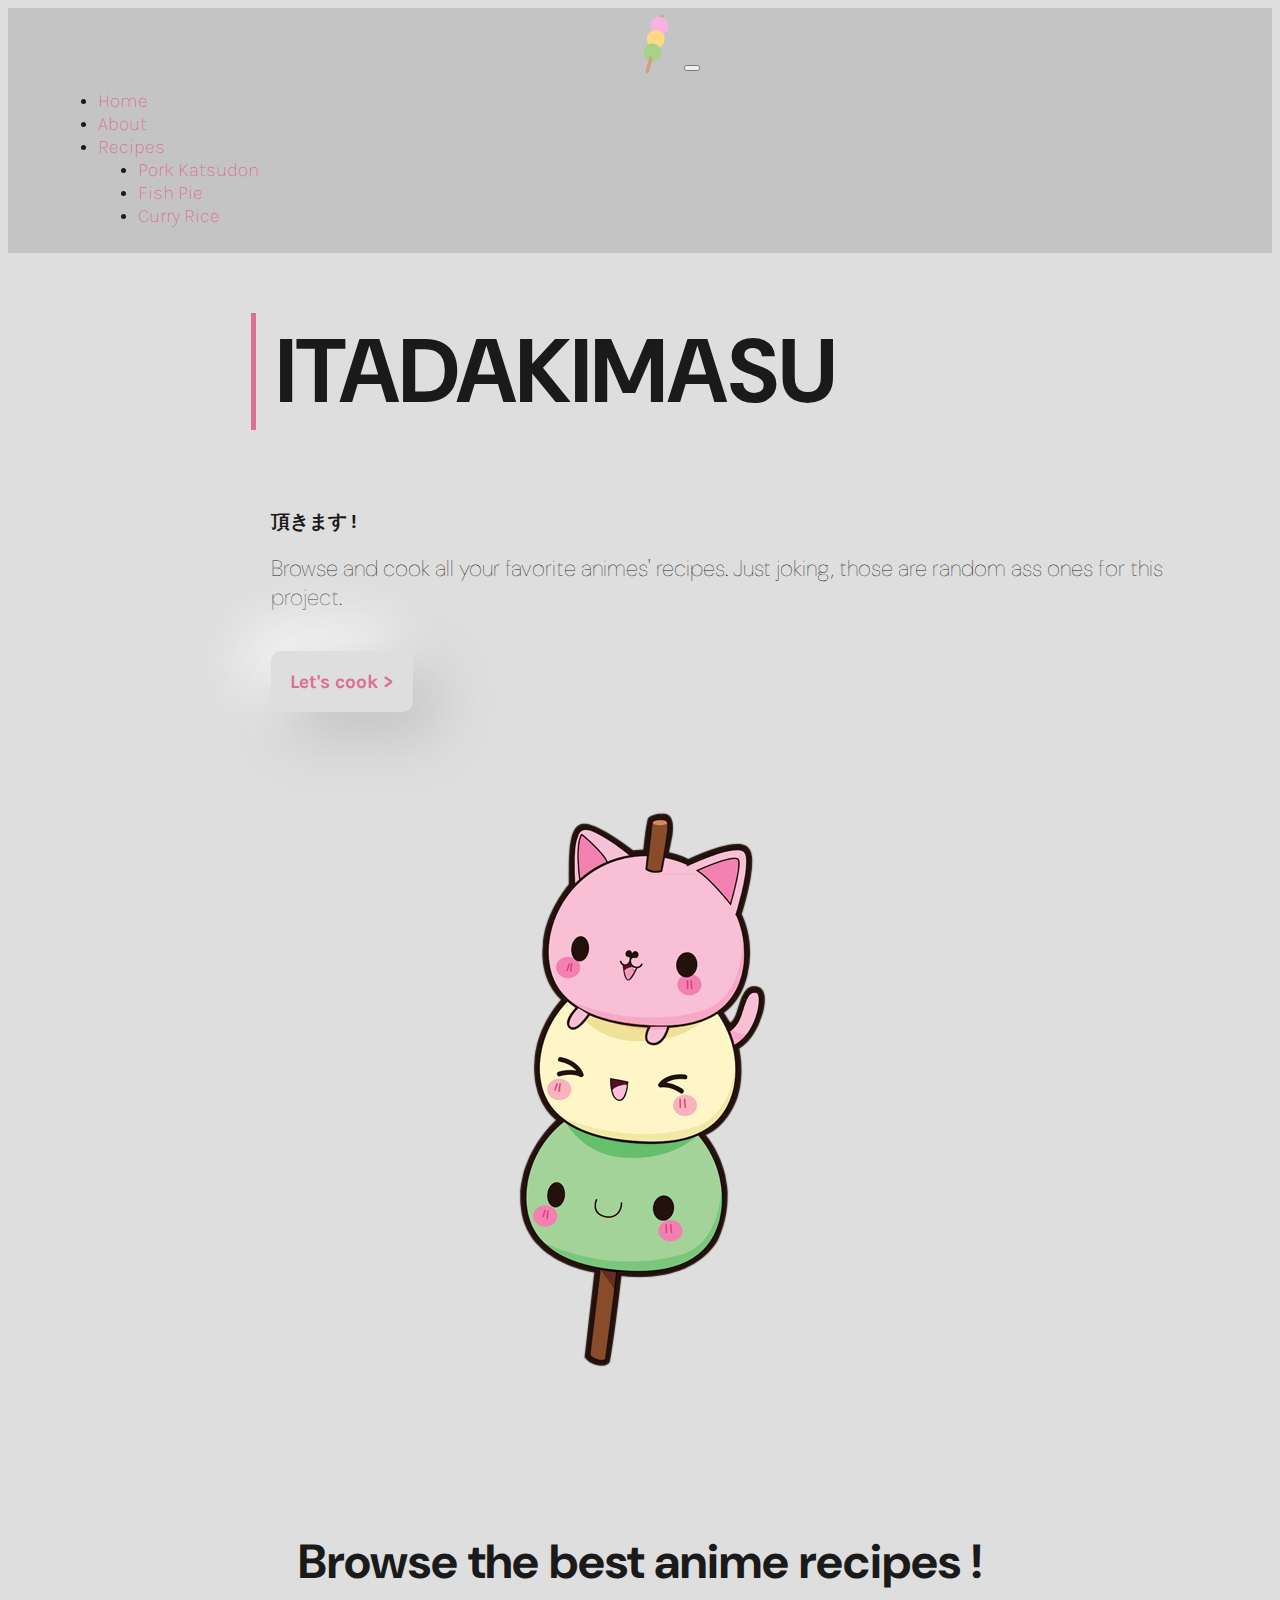
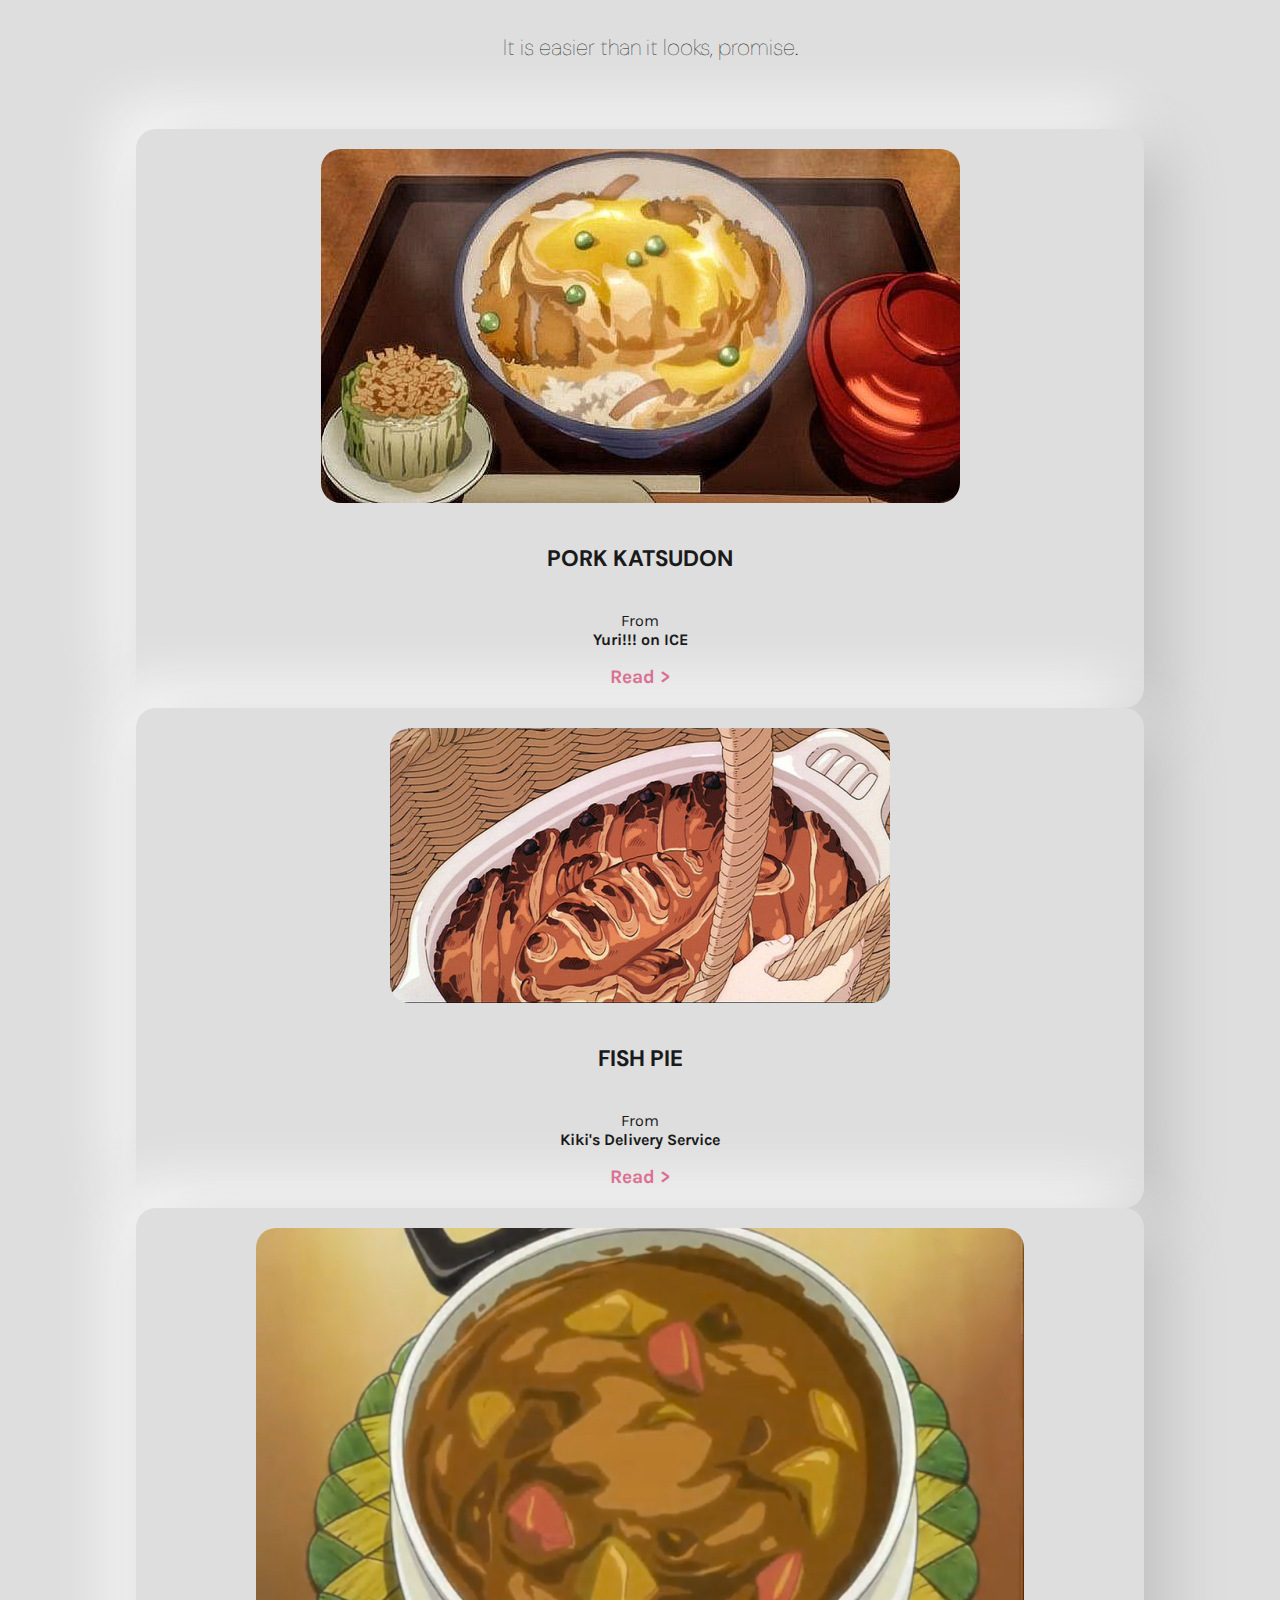
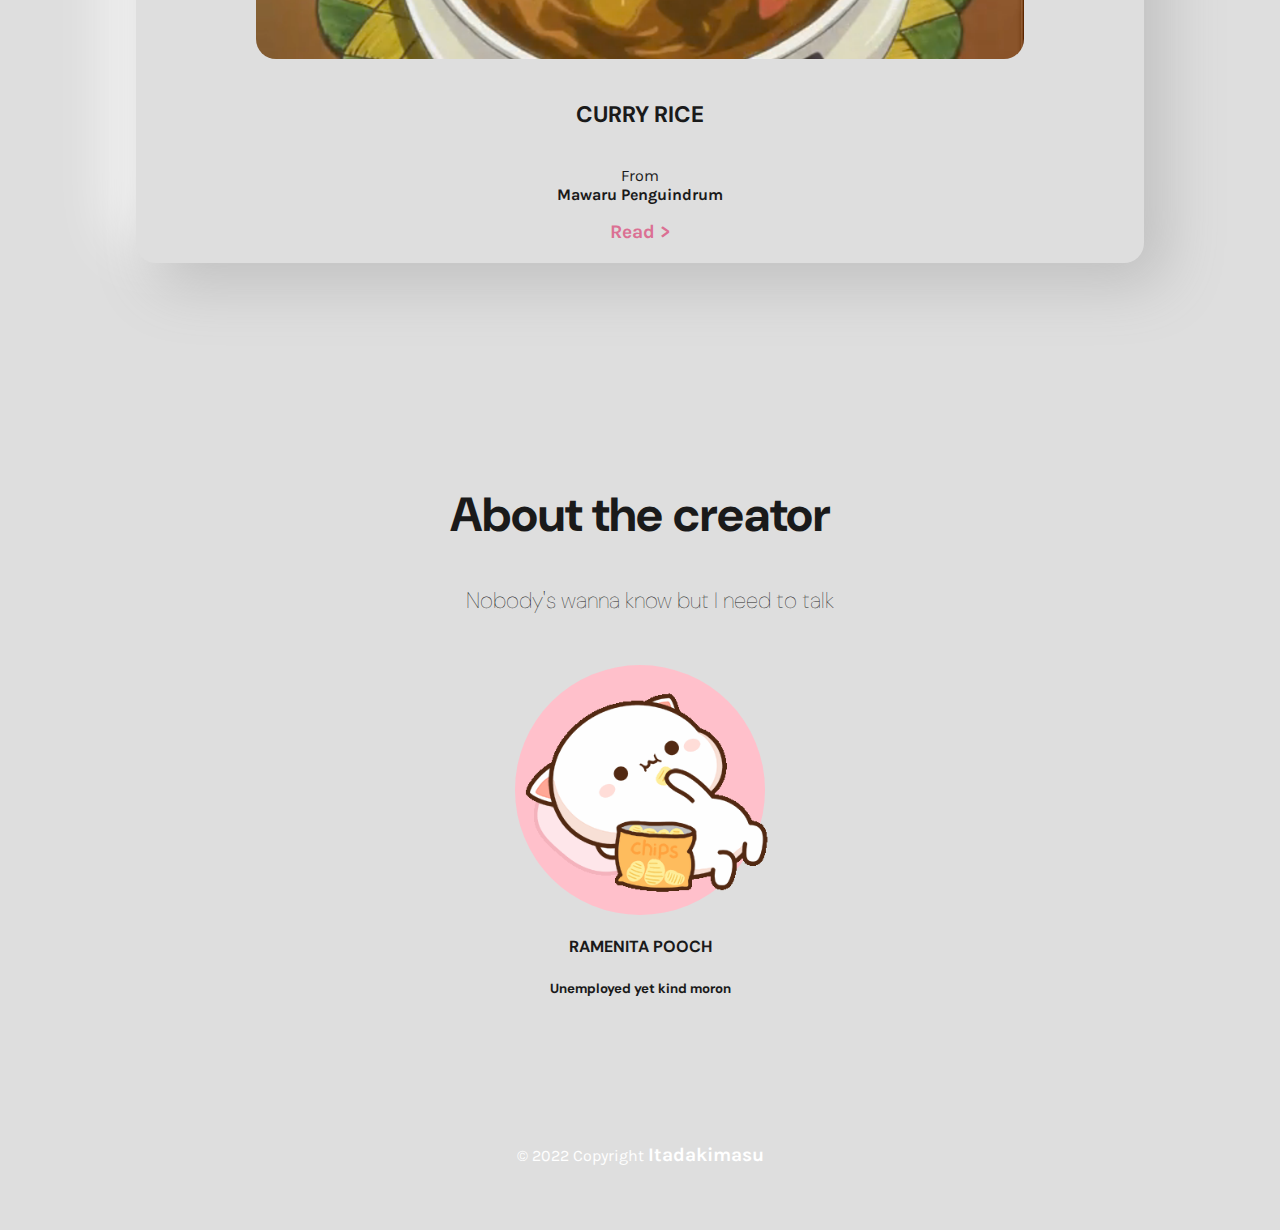
<file: index.html>
<!DOCTYPE html>
  <html lang="en">
  <head>
    <meta charset="UTF-8" />
    <meta http-equiv="X-UA-Compatible" content="IE=edge" />
    <meta name="viewport" content="width=device-width, initial-scale=1.0" />
    <link rel="shortcut icon" type="image/png" href="https://emojis.wiki/emoji-pics/apple/dango-apple.png"/>
    
    <link
    href="https://cdn.jsdelivr.net/npm/bootstrap@5.1.3/dist/css/bootstrap.min.css"
    rel="stylesheet"
    integrity="sha384-1BmE4kWBq78iYhFldvKuhfTAU6auU8tT94WrHftjDbrCEXSU1oBoqyl2QvZ6jIW3"
    crossorigin="anonymous"
    />
    <link rel="preconnect" href="https://fonts.googleapis.com" />
    <link rel="preconnect" href="https://fonts.gstatic.com" crossorigin />
    <link href="https://fonts.googleapis.com/css2?family=DM+Sans:ital,wght@0,400;0,500;0,700;1,400;1,500;1,700&family=Gochi+Hand&family=Karla:ital,wght@0,200;0,300;0,400;0,500;0,600;0,700;0,800;1,200;1,300;1,400;1,500;1,600;1,700;1,800&family=Open+Sans:ital,wght@0,300;0,400;0,500;0,600;0,700;0,800;1,300;1,400;1,500;1,600;1,700;1,800&display=swap" rel="stylesheet">
    <link rel="stylesheet" href="https://cdnjs.cloudflare.com/ajax/libs/font-awesome/6.1.1/css/all.min.css" integrity="sha512-KfkfwYDsLkIlwQp6LFnl8zNdLGxu9YAA1QvwINks4PhcElQSvqcyVLLD9aMhXd13uQjoXtEKNosOWaZqXgel0g==" crossorigin="anonymous" referrerpolicy="no-referrer" />
    <link href="style.css" rel="stylesheet" />
    <title>
      Itadakimasu - Browse and cook all your favorite animes' recipes
    </title>
  </head>
  <body>
    
    <!-- Navigation Bar -->
    
    <nav class="navbar navbar-expand-lg navbar-dark bg-dark">
      <div class="container-fluid">
        <a class="navbar-brand" href="#"
        ><img
        src="./media/dango.svg"
        alt="sushi icon of itadakimasu website"
        id="navbar-logo"
        /></a>
        <button
        class="navbar-toggler"
        type="button"
        data-bs-toggle="collapse"
        data-bs-target="#navbarSupportedContent"
        aria-controls="navbarSupportedContent"
        aria-expanded="false"
        aria-label="Toggle navigation"
        >
        <span class="navbar-toggler-icon"></span>
      </button>
      <div class="collapse navbar-collapse" id="navbarSupportedContent">
        <ul class="navbar-nav me-auto mb-2 mb-lg-0">
          <li class="nav-item">
            <a class="nav-link active" aria-current="page" href="#">Home</a>
          </li>
          <li class="nav-item">
            <a class="nav-link" href="#about">About</a>
          </li>
          <li class="nav-item dropdown">
            <a
            class="nav-link dropdown-toggle"
            href="#"
            id="navbarDropdown"
            role="button"
            data-bs-toggle="dropdown"
            aria-expanded="false"
            >
            Recipes
          </a>
          <ul class="dropdown-menu" aria-labelledby="navbarDropdown">
            <li><a class="dropdown-item" href="./recipes/porkkatsudon.html">Pork Katsudon</a></li>
            <li><a class="dropdown-item" href="./recipes/fishpie.html">Fish Pie</a></li>
            <li><a class="dropdown-item" href="./recipes/curryrice.html">Curry Rice</a></li>
          </ul>
        </li>
      </ul>
    </div>
  </div>
</nav>

<!-- End of Navigation Bar -->

<main>
  
  <!-- Header's Banner -->
  
  <div class="row header-banner">
    <div class="banner-text col-xs-12 col-sm-7">
      <h1>Itadakimasu</h1>
      <h3>頂きます !</h3>
      <h2>Browse and cook all your favorite animes' recipes. Just joking, those are random ass ones for this project.</h2>
      <a href="#recipes-block" class="neuro-link"><span>Let's cook ></span></a>
    </div>
    <div class="banner-img col-xs-12 col-sm-5">
      <img src="./media/header-img-japanese-candy.png">
    </div>
  </div>
  
  
  <!-- End of Header's Banner -->
  
  <!-- Recipes Block -->
  
  <section class ="container-fluid recipes-block" id="recipes-block">
    <h2>Browse the best anime recipes !</h2>
    <h3>It is easier than it looks, promise.</h3>
    <div class="row row-cols-1 row-cols-md-3 g-3 recipes-deck">
      <div class="col">
        <div class="card card-neuro text-center">
          <img src="./media/recipe-01-pork-katsudon.jpg" class="card-img-top" alt="pork katsudon anime version">
          
          <div class="card-body">
            <h5 class="card-title">Pork Katsudon</h5>
            <p class="card-text">From<br><strong>Yuri!!! on ICE</strong></p>
            <a href="./recipes/porkkatsudon.html" class="card-link"><span>Read ></span></a>
            
          </div>
        </div>
      </div>
      <div class="col">
        <div class="card card-neuro  text-center">
          <img src="./media/recipe-02-fish-pie.jpg" class="card-img-top" alt="fish pie anime version">
          <div class="card-body">
            <h5 class="card-title">Fish Pie</h5>
            <p class="card-text">From<br><strong>Kiki's Delivery Service</strong></p>
            <a href="./recipes/fishpie.html" class="card-link"><span>Read ></span></a>
            
          </div>
        </div>
      </div>
      
      <div class="col">
        <div class="card card-neuro text-center">
          <img src="./media/recipe-04-curry.png" class="card-img-top" alt="...">
          <div class="card-body">
            <h5 class="card-title">Curry Rice</h5>
            <p class="card-text">From<br><strong>Mawaru Penguindrum</strong></p>
            <a href="./recipes/curryrice.html" class="card-link"><span>Read ></span></a>
            
          </div>
        </div>
      </div>
    </div>
  </section>
  
  <!-- End of Recipes Block -->
  
  <section class="container-fluid about-block text-center" id="about">
    <h2>About the creator</h2>
    <h3>Nobody's wanna know but I need to talk</h3>
    <div class="bg-img-about">
      <img src="./media/cat-chibi-eats-chipsgif.gif">
    </div>
    
    <h4>Ramenita Pooch</h4>
    <h5>Unemployed yet kind moron</h5>
  </section>
  
  
</main>

<!-- Bootstrap's Js-->

<script
src="https://cdn.jsdelivr.net/npm/bootstrap@5.1.3/dist/js/bootstrap.bundle.min.js"
integrity="sha384-ka7Sk0Gln4gmtz2MlQnikT1wXgYsOg+OMhuP+IlRH9sENBO0LRn5q+8nbTov4+1p"
crossorigin="anonymous"
></script>
</body>

<footer>
  <footer class="bg-dark text-center">
    <!-- Grid container -->
    <div class="container-fluid">
      <!-- Section: Social media -->
      <section class="social-links">
        <a class="btn btn-floating m-1" href="#!" role="button"
        ><i class="fab fa-facebook-f"></i
          ></a>
          
          <a class="btn btn-floating m-1" href="#!" role="button"
          ><i class="fab fa-twitter"></i
            ></a>
            
            <a class="btn btn-floating m-1" href="#!" role="button"
            ><i class="fab fa-google"></i
              ></a>
              
              <a class="btn btn-floating m-1" href="#!" role="button"
              ><i class="fab fa-instagram"></i
                ></a>
                
                <a class="btn btn-floating m-1" href="#!" role="button"
                ><i class="fab fa-linkedin-in"></i
                  ></a>
                  
                  <a class="btn btn-floating m-1" href="#!" role="button"
                  ><i class="fab fa-github"></i
                    ></a>
                  </section>
                  <!-- Section: Social media -->
                  
                  <!-- Copyright -->
                  <div class="text-center copyright">
                    <p>
                      © 2022 Copyright 
                      <a href="#"><strong>Itadakimasu</strong></a>
                    </p>
                  </div>
                  <!-- Copyright -->
                </div>
                <!-- Grid container -->
                
              </footer>
              </html>
</file>
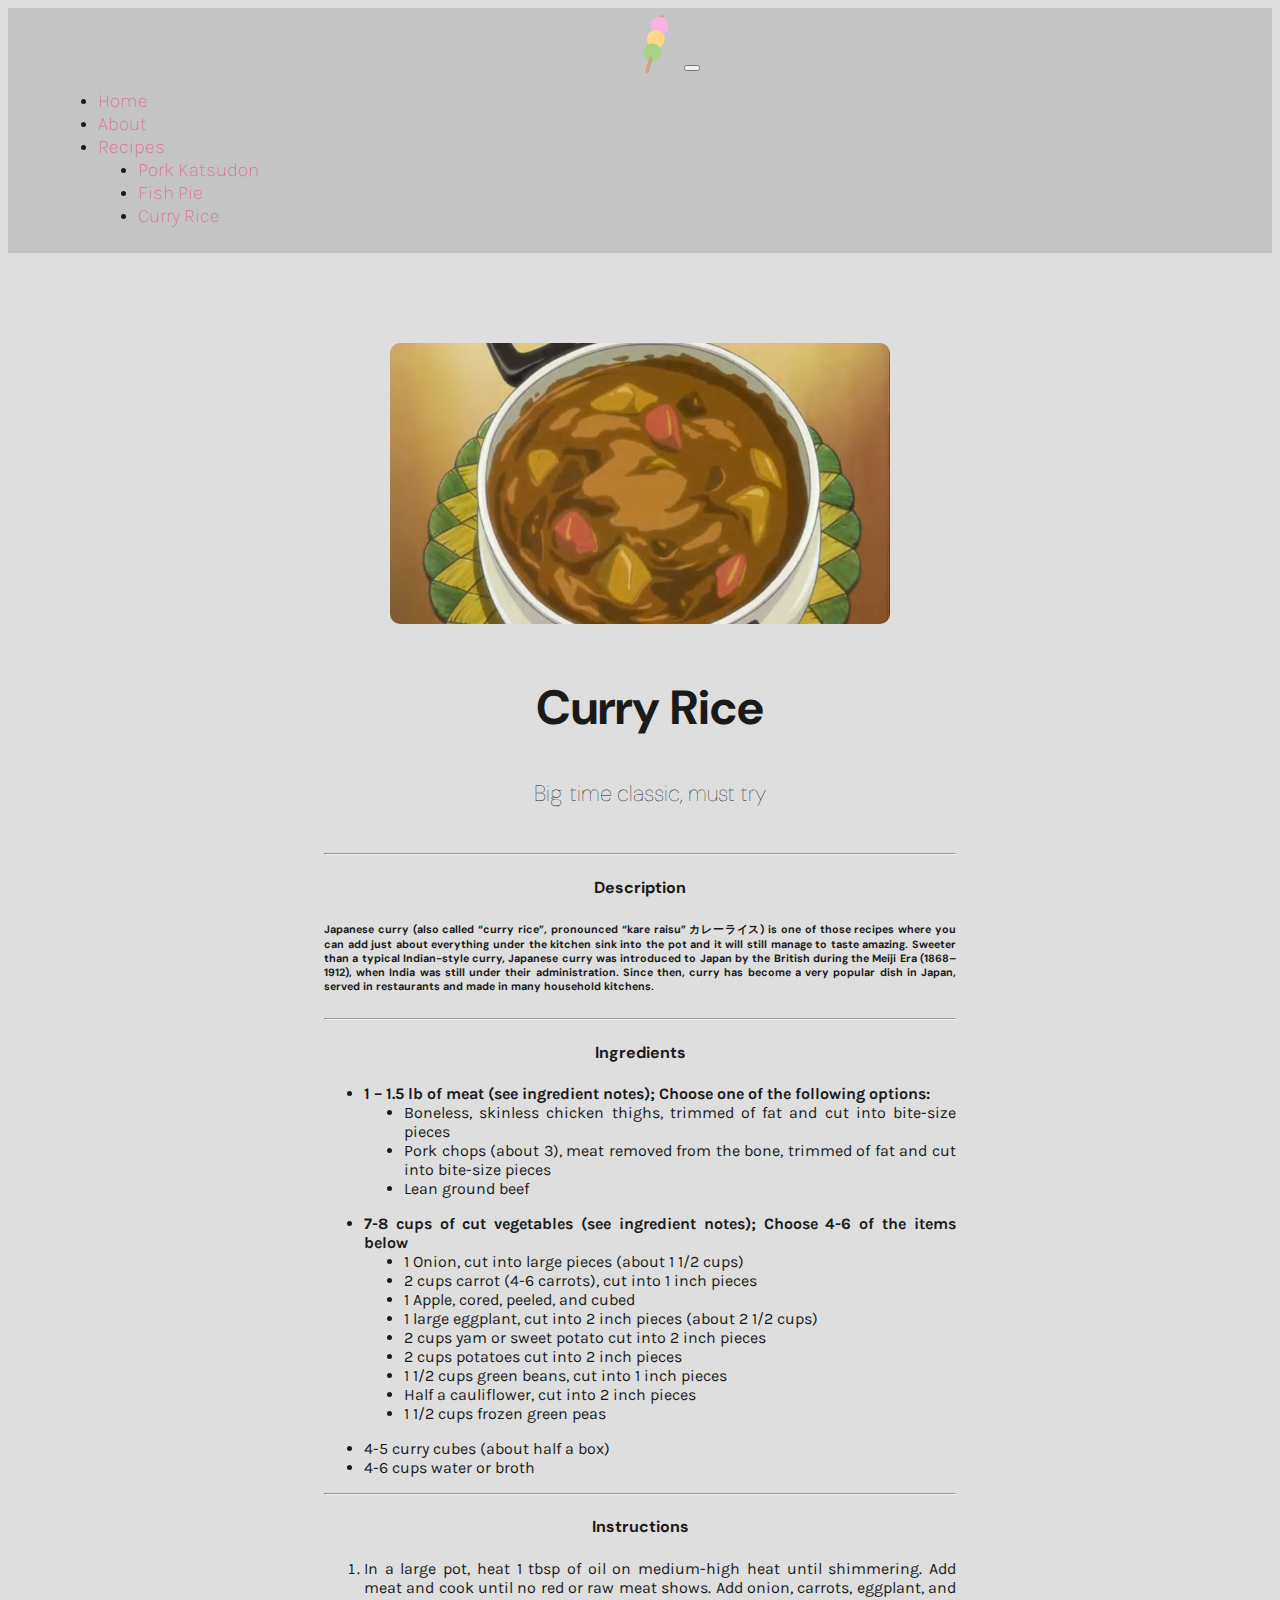
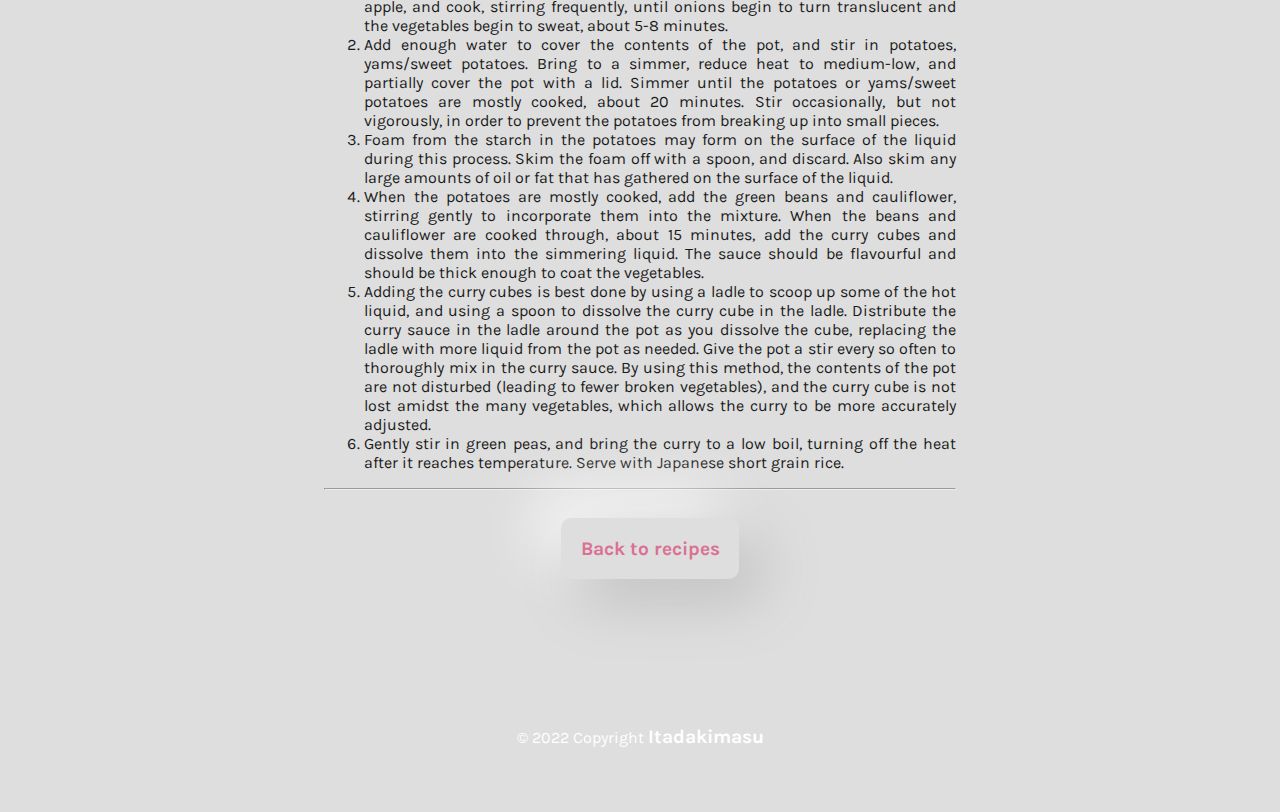
<file: recipes/curryrice.html>
<!DOCTYPE html>
<html lang="en">
<head>
  <meta charset="UTF-8" />
  <meta http-equiv="X-UA-Compatible" content="IE=edge" />
  <meta name="viewport" content="width=device-width, initial-scale=1.0" />
  <link rel="shortcut icon" type="image/png" href="https://emojis.wiki/emoji-pics/apple/dango-apple.png"/>
  
  <link
  href="https://cdn.jsdelivr.net/npm/bootstrap@5.1.3/dist/css/bootstrap.min.css"
  rel="stylesheet"
  integrity="sha384-1BmE4kWBq78iYhFldvKuhfTAU6auU8tT94WrHftjDbrCEXSU1oBoqyl2QvZ6jIW3"
  crossorigin="anonymous"
  />
  <link rel="preconnect" href="https://fonts.googleapis.com" />
  <link rel="preconnect" href="https://fonts.gstatic.com" crossorigin />
  <link href="https://fonts.googleapis.com/css2?family=DM+Sans:ital,wght@0,400;0,500;0,700;1,400;1,500;1,700&family=Gochi+Hand&family=Karla:ital,wght@0,200;0,300;0,400;0,500;0,600;0,700;0,800;1,200;1,300;1,400;1,500;1,600;1,700;1,800&family=Open+Sans:ital,wght@0,300;0,400;0,500;0,600;0,700;0,800;1,300;1,400;1,500;1,600;1,700;1,800&display=swap" rel="stylesheet">
  <link
  rel="stylesheet"
  href="https://cdnjs.cloudflare.com/ajax/libs/font-awesome/6.1.1/css/all.min.css"
  integrity="sha512-KfkfwYDsLkIlwQp6LFnl8zNdLGxu9YAA1QvwINks4PhcElQSvqcyVLLD9aMhXd13uQjoXtEKNosOWaZqXgel0g=="
  crossorigin="anonymous"
  referrerpolicy="no-referrer"
  />
  <link href="../style.css" rel="stylesheet" />
  <title>Itadakimasu - Curry rice's recipe</title>
</head>
<body>
  
  <!-- Navigation Bar -->
  
  <nav class="navbar navbar-expand-lg navbar-dark bg-dark">
    <div class="container-fluid">
      <a class="navbar-brand" href="../index.html"
      ><img
      src="../media/dango.svg"
      alt="sushi icon of itadakimasu website"
      id="navbar-logo"
      /></a>
      <button
      class="navbar-toggler"
      type="button"
      data-bs-toggle="collapse"
      data-bs-target="#navbarSupportedContent"
      aria-controls="navbarSupportedContent"
      aria-expanded="false"
      aria-label="Toggle navigation"
      >
      <span class="navbar-toggler-icon"></span>
    </button>
    <div class="collapse navbar-collapse" id="navbarSupportedContent">
      <ul class="navbar-nav me-auto mb-2 mb-lg-0">
        <li class="nav-item">
          <a class="nav-link" aria-current="page" href="../index.html">Home</a>
        </li>
        <li class="nav-item">
          <a class="nav-link" href="../index.html#about">About</a>
        </li>
        <li class="nav-item dropdown">
          <a
          class="nav-link  active dropdown-toggle"
          href="#"
          id="navbarDropdown"
          role="button"
          data-bs-toggle="dropdown"
          aria-expanded="false"
          >
          Recipes
        </a>
        <ul class="dropdown-menu" aria-labelledby="navbarDropdown">
          <li><a class="dropdown-item" href="./porkkatsudon.html">Pork Katsudon</a></li>
          <li><a class="dropdown-item" href="./fishpie.html">Fish Pie</a></li>
          <li><a class="dropdown-item" href="#">Curry Rice</a></li>
        </ul>
      </li>
    </ul>
  </div>
</div>
</nav>

<!-- End of Navigation Bar -->
<main class="main-recipes">
  <!-- Content of recipe -->
  
  <section class="container-fluid text-center recipe-article">
    <img src="../media/recipe-04-curry.png" alt="pork katsudon anime version" class="recipe-article-img">
    <h2>Curry Rice</h2>
    <h3>Big time classic, must try</h3>
    <hr>
    <h4>Description</h4>
    <h6>Japanese curry (also called “curry rice”, pronounced “kare raisu” カレーライス) is one of those recipes where you can add just about everything under the kitchen sink into the pot and it will still manage to taste amazing.
      Sweeter than a typical Indian-style curry, Japanese curry was introduced to Japan by the British during the Meiji Era (1868–1912), when India was still under their administration. Since then, curry has become a very popular dish in Japan, served in restaurants and made in many household kitchens.
    </h6>
    <hr>
  </section>
  <h4>Ingredients</h4>
  <ul>
    <li><strong>1 – 1.5 lb of meat (see ingredient notes); Choose one of the following options:</strong>
      <ul>
        <li>Boneless, skinless chicken thighs, trimmed of fat and cut into bite-size pieces</li>
        <li>Pork chops (about 3), meat removed from the bone, trimmed of fat and cut into bite-size pieces</li>
        <li>Lean ground beef</li>
      </ul>
    </ul>
  </li>
</ul>
<ul>
  <li><strong>7-8 cups of cut vegetables (see ingredient notes); Choose 4-6 of the items below</strong>
    <ul>
      <li>1 Onion, cut into large pieces (about 1 1/2 cups)</li>
      <li>2 cups carrot (4-6 carrots), cut into 1 inch pieces</li>
      <li>1 Apple, cored, peeled, and cubed</li>
      <li>1 large eggplant, cut into 2 inch pieces (about 2 1/2 cups)</li>
      <li>2 cups yam or sweet potato&nbsp;cut into 2 inch pieces</li>
      <li>2 cups potatoes cut into 2 inch pieces</li>
      <li>1 1/2 cups green beans, cut into 1 inch pieces</li>
      <li>Half a cauliflower, cut into 2 inch pieces</li>
      <li>1 1/2 cups frozen green peas</li>
    </ul>
  </li>
</ul>
<ul>
  <li>4-5 curry cubes (about half a box)
  </li>
  <li>4-6 cups water or broth</li>
</ul>
<hr>
<h4>Instructions</h4>
<ol>
  <li>In a large pot, heat 1 tbsp of oil on medium-high heat until shimmering. Add meat and cook until no red or raw meat shows. Add onion, carrots, eggplant, and apple, and cook, stirring frequently, until onions begin to turn translucent and the vegetables begin to sweat, about 5-8 minutes.</li>
  <li>Add enough water to cover the contents of the pot, and stir in potatoes, yams/sweet potatoes. Bring to a simmer, reduce heat to medium-low, and partially cover the pot with a lid. Simmer until the potatoes or yams/sweet potatoes are mostly cooked, about 20 minutes. Stir occasionally, but not vigorously, in order to prevent the potatoes from breaking up into small pieces.</li>
  <li>Foam from the starch in the potatoes may form on the surface of the liquid during this process. Skim the foam off with a spoon, and discard. Also skim any large amounts of oil or fat that has gathered on the surface of the liquid.</li>
  <li>When the potatoes are mostly cooked, add the green beans and cauliflower, stirring gently to incorporate them into the mixture. When the beans and cauliflower are cooked through, about 15 minutes, add the curry cubes and dissolve them into the simmering liquid. The sauce should be flavourful and should be thick enough to coat the vegetables.</li>
  <li>Adding the curry cubes is best done by using a ladle to scoop up some of the hot liquid, and using a spoon to dissolve the curry cube in the ladle. Distribute the curry sauce in the ladle around the pot as you dissolve the cube, replacing the ladle with more liquid from the pot as needed. Give the pot a stir every so often to thoroughly mix in the curry sauce. By using this method, the contents of the pot are not disturbed (leading to fewer broken vegetables), and the curry cube is not lost amidst the many vegetables, which allows the curry to be more accurately adjusted.
  </li>
  <li>Gently stir in green peas, and bring the curry to a low boil, turning off the heat after it reaches temperature.
    Serve with Japanese short grain rice.</li>
    
  </ol>
  <hr>
  
  <!-- End of Content of recipe -->
  
  <a href="../index.html#recipes-block" class="neuro-link"><span>Back to recipes</span></a>
  
</main>  
<!-- Bootstrap's Js-->

<script
src="https://cdn.jsdelivr.net/npm/bootstrap@5.1.3/dist/js/bootstrap.bundle.min.js"
integrity="sha384-ka7Sk0Gln4gmtz2MlQnikT1wXgYsOg+OMhuP+IlRH9sENBO0LRn5q+8nbTov4+1p"
crossorigin="anonymous"
></script>

<!-- End of Bootstrap's Js-->


</body>

<footer>
  <footer class="bg-dark text-center">
    <!-- Grid container -->
    <div class="container-fluid">
      <!-- Section: Social media -->
      <section class="social-links">
        <a class="btn btn-floating m-1" href="#!" role="button"
        ><i class="fab fa-facebook-f"></i
          ></a>
          
          <a class="btn btn-floating m-1" href="#!" role="button"
          ><i class="fab fa-twitter"></i
            ></a>
            
            <a class="btn btn-floating m-1" href="#!" role="button"
            ><i class="fab fa-google"></i
              ></a>
              
              <a class="btn btn-floating m-1" href="#!" role="button"
              ><i class="fab fa-instagram"></i
                ></a>
                
                <a class="btn btn-floating m-1" href="#!" role="button"
                ><i class="fab fa-linkedin-in"></i
                  ></a>
                  
                  <a class="btn btn-floating m-1" href="#!" role="button"
                  ><i class="fab fa-github"></i
                    ></a>
                  </section>
                  <!-- Section: Social media -->
                  
                  <!-- Copyright -->
                  <div class="text-center copyright">
                    <p>
                      © 2022 Copyright 
                      <a href="#"><strong>Itadakimasu</strong></a>
                    </p>
                  </div>
                  <!-- Copyright -->
                </div>
                <!-- Grid container -->
                
              </footer>
              </html>
</file>
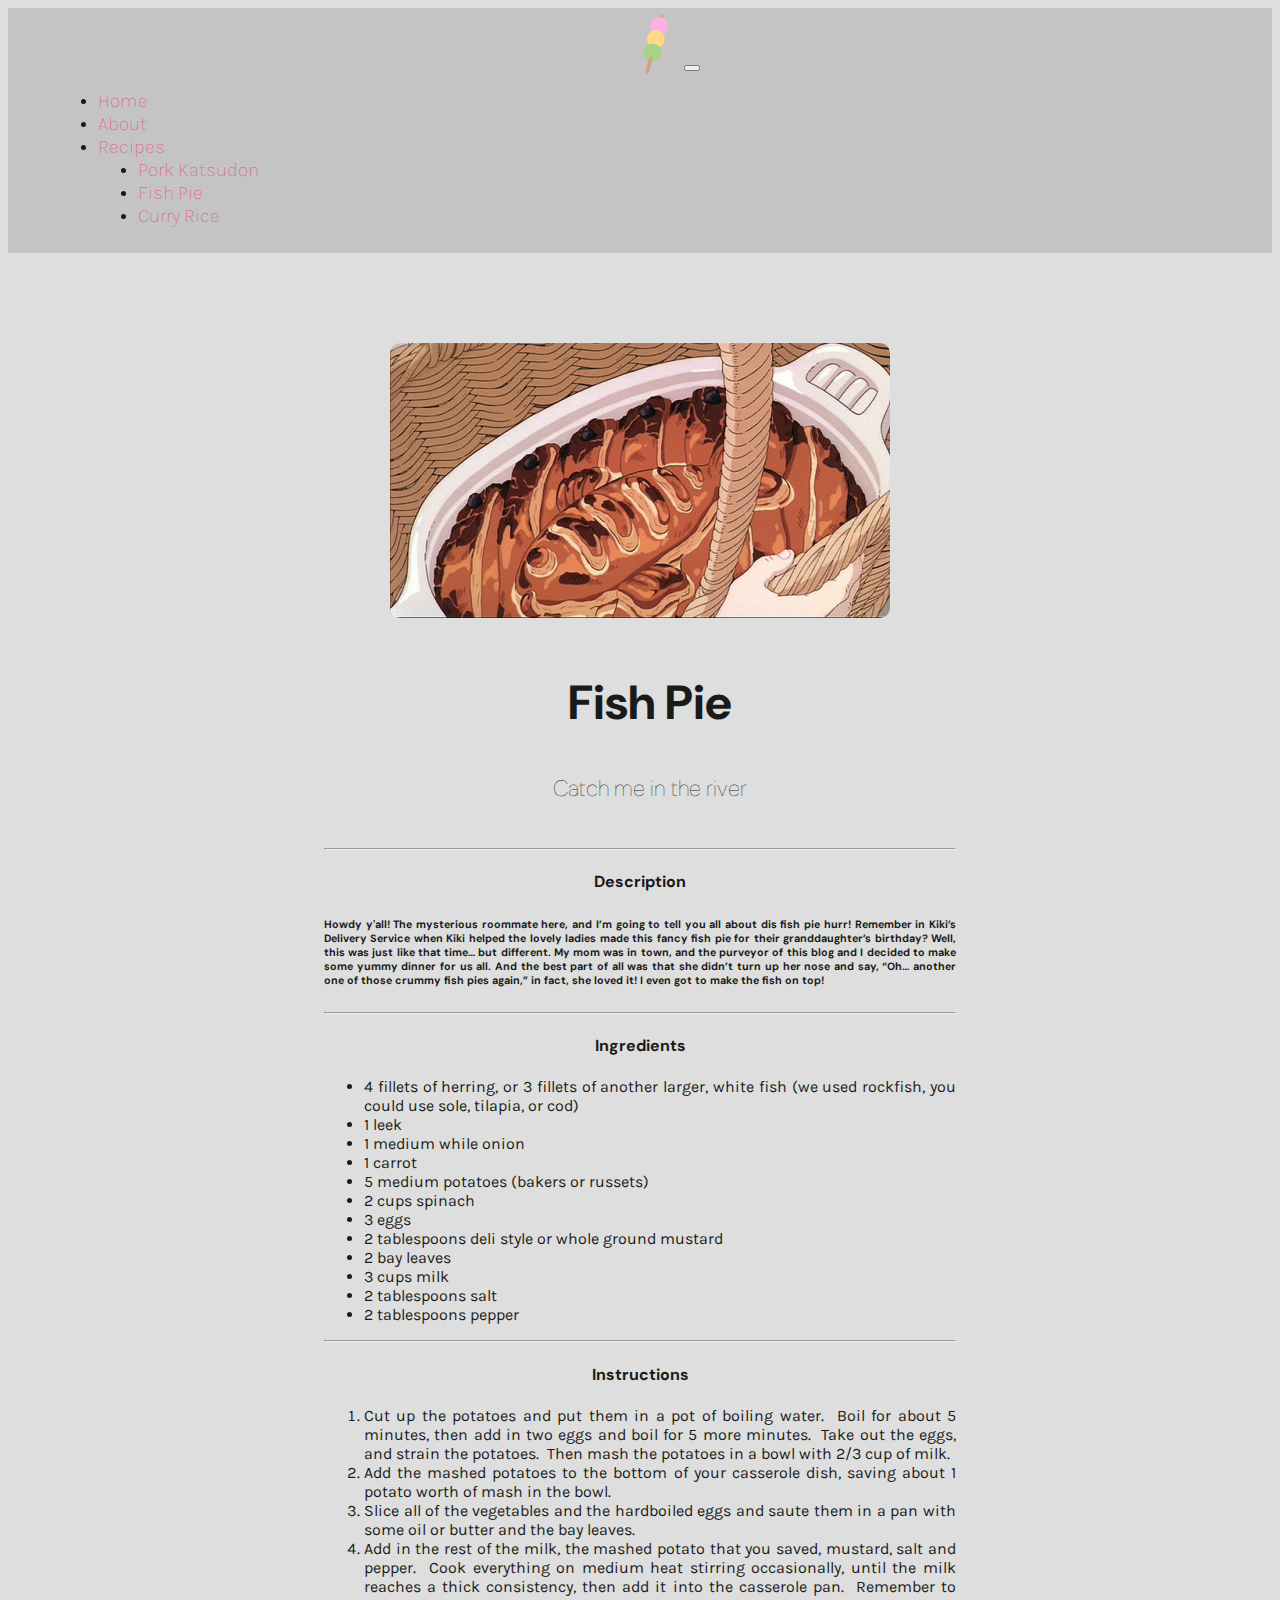
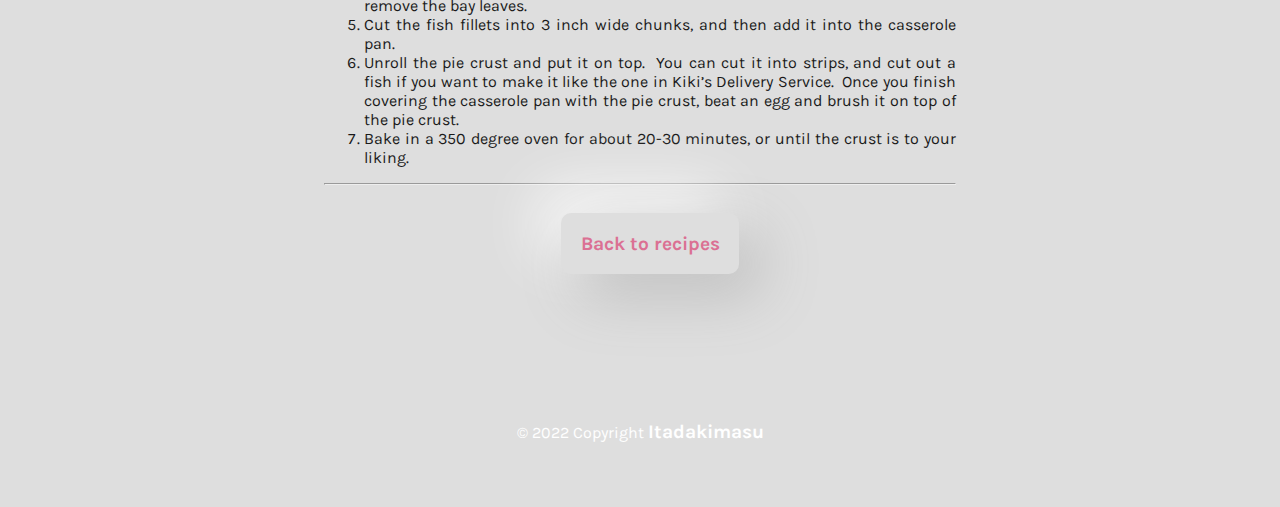
<file: recipes/fishpie.html>
<!DOCTYPE html>
<html lang="en">
<head>
  <meta charset="UTF-8" />
  <meta http-equiv="X-UA-Compatible" content="IE=edge" />
  <meta name="viewport" content="width=device-width, initial-scale=1.0" />
  <link rel="shortcut icon" type="image/png" href="https://emojis.wiki/emoji-pics/apple/dango-apple.png"/>
  <link
  href="https://cdn.jsdelivr.net/npm/bootstrap@5.1.3/dist/css/bootstrap.min.css"
  rel="stylesheet"
  integrity="sha384-1BmE4kWBq78iYhFldvKuhfTAU6auU8tT94WrHftjDbrCEXSU1oBoqyl2QvZ6jIW3"
  crossorigin="anonymous"
  />
  <link rel="preconnect" href="https://fonts.googleapis.com" />
  <link rel="preconnect" href="https://fonts.gstatic.com" crossorigin />
  <link href="https://fonts.googleapis.com/css2?family=DM+Sans:ital,wght@0,400;0,500;0,700;1,400;1,500;1,700&family=Gochi+Hand&family=Karla:ital,wght@0,200;0,300;0,400;0,500;0,600;0,700;0,800;1,200;1,300;1,400;1,500;1,600;1,700;1,800&family=Open+Sans:ital,wght@0,300;0,400;0,500;0,600;0,700;0,800;1,300;1,400;1,500;1,600;1,700;1,800&display=swap" rel="stylesheet">
  <link
  rel="stylesheet"
  href="https://cdnjs.cloudflare.com/ajax/libs/font-awesome/6.1.1/css/all.min.css"
  integrity="sha512-KfkfwYDsLkIlwQp6LFnl8zNdLGxu9YAA1QvwINks4PhcElQSvqcyVLLD9aMhXd13uQjoXtEKNosOWaZqXgel0g=="
  crossorigin="anonymous"
  referrerpolicy="no-referrer"
  />
  <link href="../style.css" rel="stylesheet" />
  <title>Itadakimasu - Fish Pie's recipe</title>
</head>
<body>
  
  <!-- Navigation Bar -->
  
  <nav class="navbar navbar-expand-lg navbar-dark bg-dark">
    <div class="container-fluid">
      <a class="navbar-brand" href="../index.html"
      ><img
      src="../media/dango.svg"
      alt="sushi icon of itadakimasu website"
      id="navbar-logo"
      /></a>
      <button
      class="navbar-toggler"
      type="button"
      data-bs-toggle="collapse"
      data-bs-target="#navbarSupportedContent"
      aria-controls="navbarSupportedContent"
      aria-expanded="false"
      aria-label="Toggle navigation"
      >
      <span class="navbar-toggler-icon"></span>
    </button>
    <div class="collapse navbar-collapse" id="navbarSupportedContent">
      <ul class="navbar-nav me-auto mb-2 mb-lg-0">
        <li class="nav-item">
          <a class="nav-link" aria-current="page" href="../index.html">Home</a>
        </li>
        <li class="nav-item">
          <a class="nav-link" href="../index.html#about">About</a>
        </li>
        <li class="nav-item dropdown">
          <a
          class="nav-link  active dropdown-toggle"
          href="#"
          id="navbarDropdown"
          role="button"
          data-bs-toggle="dropdown"
          aria-expanded="false"
          >
          Recipes
        </a>
        <ul class="dropdown-menu" aria-labelledby="navbarDropdown">
          <li><a class="dropdown-item" href="./porkkatsudon.html">Pork Katsudon</a></li>
          <li><a class="dropdown-item" href="#">Fish Pie</a></li>
          <li><a class="dropdown-item" href="./curryrice.html">Curry Rice</a></li>
        </ul>
      </li>
    </ul>
  </div>
</div>
</nav>

<!-- End of Navigation Bar -->
<main class="main-recipes">
  <!-- Content of recipe -->
  
  <section class="container-fluid text-center recipe-article">
    <img src="../media/recipe-02-fish-pie.jpg" alt="fish pie anime version" class="recipe-article-img">
    <h2>Fish Pie</h2>
    <h3>Catch me in the river</h3>
    <hr>
    <h4>Description</h4>
    <h6>Howdy y'all!  The mysterious roommate here, and I’m going to tell you all about dis fish pie hurr! Remember in Kiki’s Delivery Service when Kiki helped the lovely ladies made this fancy fish pie for their granddaughter’s birthday?  Well, this was just like that time… but different.  My mom was in town, and the purveyor of this blog and I decided to make some yummy dinner for us all.  And the best part of all was that she didn’t turn up her nose and say, “Oh… another one of those crummy fish pies again,” in fact, she loved it!  I even got to make the fish on top!</h6>
    <hr>
  </section>
  <h4>Ingredients</h4>
  <ul>
    <li>4 fillets of herring, or 3 fillets of another larger, white fish (we used rockfish, you could use sole, tilapia, or cod)<br></li>
    <li>1 leek</li>
    <li>1 medium while onion</li>
    <li>1 carrot</li>
    <li>5 medium potatoes (bakers or russets)</li>
    <li>2 cups spinach</li>
    <li>3 eggs</li>
    <li>2 tablespoons deli style or whole ground mustard</li>
    <li>2 bay leaves</li>
    <li>3 cups milk</li>
    <li>2 tablespoons salt</li>
    <li>2 tablespoons pepper</li>
  </ul>
  <hr>
  <h4>Instructions</h4>
  <ol>
    <li>Cut up the potatoes and put them in a pot of boiling water.&nbsp; Boil for about 5 minutes, then add in two eggs and boil for 5 more minutes.&nbsp; Take out the eggs, and strain the potatoes.&nbsp; Then mash the potatoes in a bowl with 2/3 cup of milk.</li>
    <li>Add the mashed potatoes to the bottom of your casserole dish, saving about 1 potato worth of mash in the bowl.</li>
    <li>Slice all of the vegetables and the hardboiled eggs and saute them in a pan with some oil or butter and the bay leaves.</li>
    <li>Add in the rest of the milk, the mashed potato that you saved, mustard, salt and pepper.&nbsp; Cook everything on medium heat stirring occasionally, until the milk reaches a thick consistency, then add it into the casserole pan.&nbsp; Remember to remove the bay leaves.</li>
    <li>Cut the fish fillets into 3 inch wide chunks, and then add it into the casserole pan.</li>
    <li>Unroll the pie crust and put it on top.&nbsp; You can cut it into strips, and cut out a fish if you want to make it like the one in Kiki’s Delivery Service.&nbsp; Once you finish covering the casserole pan with the pie crust, beat an egg and brush it on top of the pie crust.</li>
    <li>Bake in a 350 degree oven for about 20-30 minutes, or until the crust is to your liking.</li>
  </ol>
  <hr>
  
  <!-- End of Content of recipe -->
  
  <a href="../index.html#recipes-block" class="neuro-link"><span>Back to recipes</span></a>
  
</main>  
<!-- Bootstrap's Js-->

<script
src="https://cdn.jsdelivr.net/npm/bootstrap@5.1.3/dist/js/bootstrap.bundle.min.js"
integrity="sha384-ka7Sk0Gln4gmtz2MlQnikT1wXgYsOg+OMhuP+IlRH9sENBO0LRn5q+8nbTov4+1p"
crossorigin="anonymous"
></script>

<!-- End of Bootstrap's Js-->


</body>

<footer>
  <footer class="bg-dark text-center">
    <!-- Grid container -->
    <div class="container-fluid">
      <!-- Section: Social media -->
      <section class="social-links">
        <a class="btn btn-floating m-1" href="#!" role="button"
        ><i class="fab fa-facebook-f"></i
          ></a>
          
          <a class="btn btn-floating m-1" href="#!" role="button"
          ><i class="fab fa-twitter"></i
            ></a>
            
            <a class="btn btn-floating m-1" href="#!" role="button"
            ><i class="fab fa-google"></i
              ></a>
              
              <a class="btn btn-floating m-1" href="#!" role="button"
              ><i class="fab fa-instagram"></i
                ></a>
                
                <a class="btn btn-floating m-1" href="#!" role="button"
                ><i class="fab fa-linkedin-in"></i
                  ></a>
                  
                  <a class="btn btn-floating m-1" href="#!" role="button"
                  ><i class="fab fa-github"></i
                    ></a>
                  </section>
                  <!-- Section: Social media -->
                  
                  <!-- Copyright -->
                  <div class="text-center copyright">
                    <p>
                      © 2022 Copyright 
                      <a href="#"><strong>Itadakimasu</strong></a>
                    </p>
                  </div>
                  <!-- Copyright -->
                </div>
                <!-- Grid container -->
                
              </footer>
              </html>
</file>
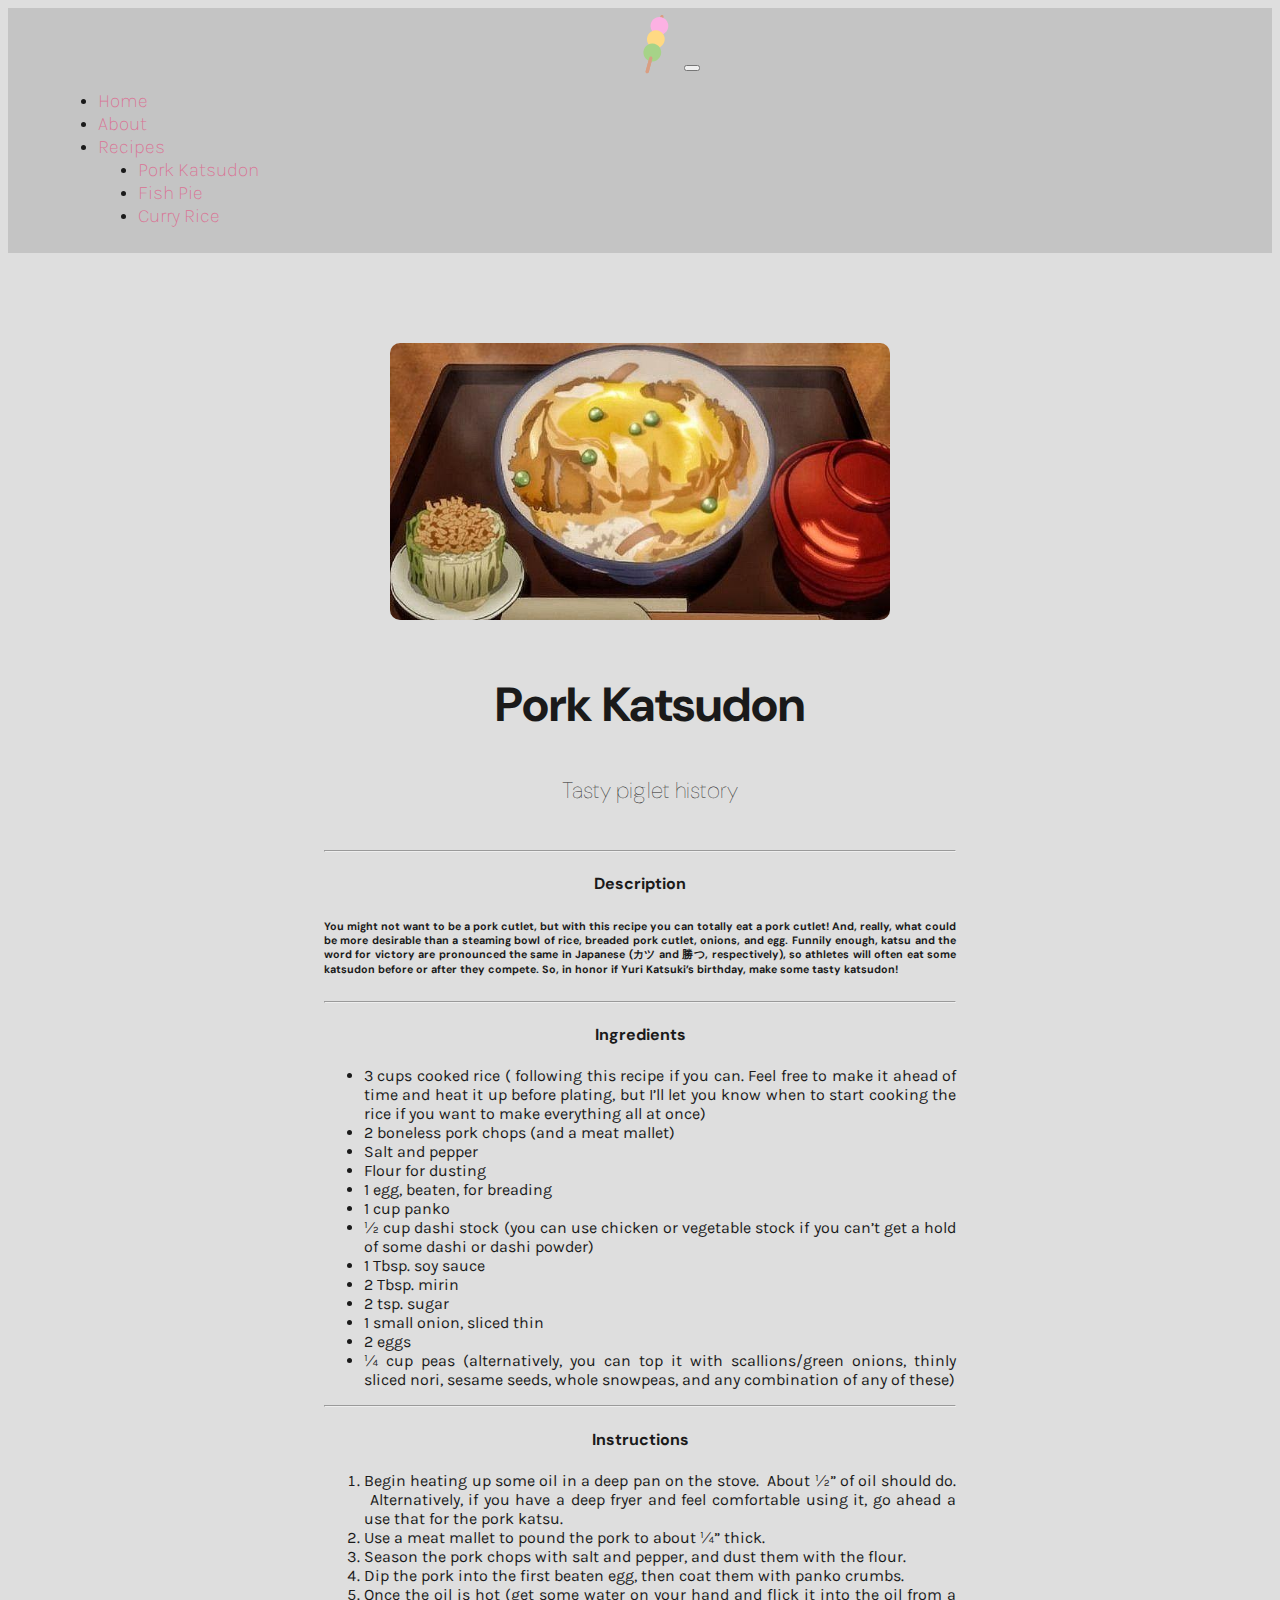
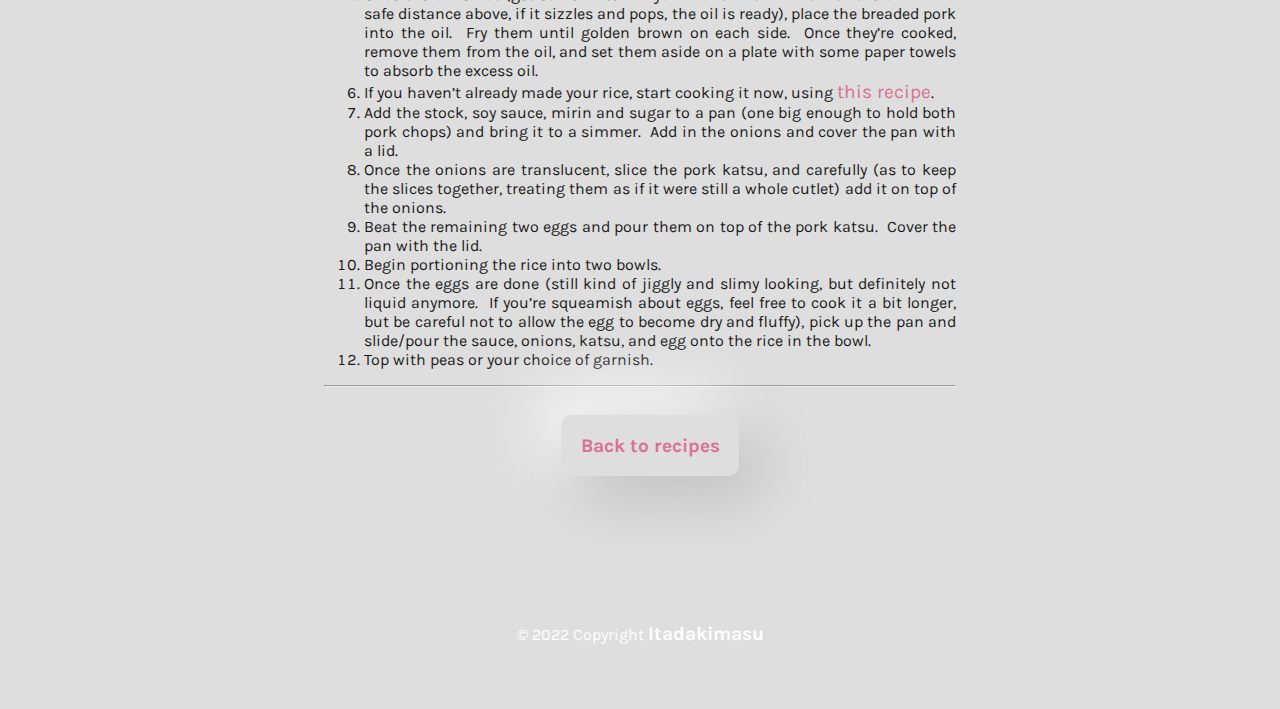
<file: recipes/porkkatsudon.html>
<!DOCTYPE html>
<html lang="en">
<head>
  <meta charset="UTF-8" />
  <meta http-equiv="X-UA-Compatible" content="IE=edge" />
  <meta name="viewport" content="width=device-width, initial-scale=1.0" />
  <link rel="shortcut icon" type="image/png" href="https://emojis.wiki/emoji-pics/apple/dango-apple.png"/>

  <link
  href="https://cdn.jsdelivr.net/npm/bootstrap@5.1.3/dist/css/bootstrap.min.css"
  rel="stylesheet"
  integrity="sha384-1BmE4kWBq78iYhFldvKuhfTAU6auU8tT94WrHftjDbrCEXSU1oBoqyl2QvZ6jIW3"
  crossorigin="anonymous"
  />
  <link rel="preconnect" href="https://fonts.googleapis.com" />
  <link rel="preconnect" href="https://fonts.gstatic.com" crossorigin />
  <link href="https://fonts.googleapis.com/css2?family=DM+Sans:ital,wght@0,400;0,500;0,700;1,400;1,500;1,700&family=Gochi+Hand&family=Karla:ital,wght@0,200;0,300;0,400;0,500;0,600;0,700;0,800;1,200;1,300;1,400;1,500;1,600;1,700;1,800&family=Open+Sans:ital,wght@0,300;0,400;0,500;0,600;0,700;0,800;1,300;1,400;1,500;1,600;1,700;1,800&display=swap" rel="stylesheet">
  <link
  rel="stylesheet"
  href="https://cdnjs.cloudflare.com/ajax/libs/font-awesome/6.1.1/css/all.min.css"
  integrity="sha512-KfkfwYDsLkIlwQp6LFnl8zNdLGxu9YAA1QvwINks4PhcElQSvqcyVLLD9aMhXd13uQjoXtEKNosOWaZqXgel0g=="
  crossorigin="anonymous"
  referrerpolicy="no-referrer"
  />
  <link href="../style.css" rel="stylesheet" />
  <title>Itadakimasu - Pork Katsudon's recipe</title>
</head>
<body>
  
  <!-- Navigation Bar -->
  
  <nav class="navbar navbar-expand-lg navbar-dark bg-dark">
    <div class="container-fluid">
      <a class="navbar-brand" href="../index.html"
      ><img
      src="../media/dango.svg"
      alt="sushi icon of itadakimasu website"
      id="navbar-logo"
      /></a>
      <button
      class="navbar-toggler"
      type="button"
      data-bs-toggle="collapse"
      data-bs-target="#navbarSupportedContent"
      aria-controls="navbarSupportedContent"
      aria-expanded="false"
      aria-label="Toggle navigation"
      >
      <span class="navbar-toggler-icon"></span>
    </button>
    <div class="collapse navbar-collapse" id="navbarSupportedContent">
      <ul class="navbar-nav me-auto mb-2 mb-lg-0">
        <li class="nav-item">
          <a class="nav-link" aria-current="page" href="../index.html">Home</a>
        </li>
        <li class="nav-item">
          <a class="nav-link" href="../index.html#about">About</a>
        </li>
        <li class="nav-item dropdown">
          <a
          class="nav-link  active dropdown-toggle"
          href="#"
          id="navbarDropdown"
          role="button"
          data-bs-toggle="dropdown"
          aria-expanded="false"
          >
          Recipes
        </a>
        <ul class="dropdown-menu" aria-labelledby="navbarDropdown">
          <li><a class="dropdown-item" href="#">Pork Katsudon</a></li>
          <li><a class="dropdown-item" href="./fishpie.html">Fish Pie</a></li>
          <li><a class="dropdown-item" href="./curryrice.html">Curry Rice</a></li>
        </ul>
      </li>
    </ul>
  </div>
</div>
</nav>

<!-- End of Navigation Bar -->
<main class="main-recipes">
  <!-- Content of recipe -->
  
  <section class="container-fluid text-center recipe-article">
    <img src="../media/recipe-01-pork-katsudon.jpg" alt="pork katsudon anime version" class="recipe-article-img">
    <h2>Pork Katsudon</h2>
    <h3>Tasty piglet history</h3>
    <hr>
    <h4>Description</h4>
    <h6>You might not want to be a pork cutlet, but with this recipe you can totally eat a pork cutlet!  And, really, what could be more desirable than a steaming bowl of rice, breaded pork cutlet, onions, and egg. Funnily enough, katsu and the word for victory are pronounced the same in Japanese (カツ and 勝つ, respectively), so athletes will often eat some katsudon before or after they compete.
      So, in honor if Yuri Katsuki’s birthday, make some tasty katsudon!</h6>
      <hr>
    </section>
    <h4>Ingredients</h4>
    <ul>
      <li>3 cups cooked rice ( following this recipe if you can.  Feel free to make it ahead of time and heat it up before plating, but I’ll let you know when to start cooking the rice if you want to make everything all at once)</li>
      <li>2 boneless pork chops (and a meat mallet)</li>
      <li>Salt and pepper</li>
      <li>Flour for dusting</li>
      <li>1 egg, beaten, for breading   
        <li>1 cup panko</li>
        <li>½  cup dashi stock (you can use chicken or vegetable stock if you can’t get a hold of some dashi or dashi powder)</li>
        <li>1 Tbsp. soy sauce</li>
        <li>2 Tbsp. mirin</li>
        <li>2 tsp. sugar</li>
        <li>1 small onion, sliced thin</li>
        <li>2 eggs</li>
        <li>¼ cup peas (alternatively, you can top it with scallions/green onions, thinly sliced nori, sesame seeds, whole snowpeas, and any combination of any of these)</li>
      </ul>
      <hr>
      <h4>Instructions</h4>
      <ol>
        <li>Begin heating up some oil in a deep pan on the stove. &nbsp;About&nbsp;½” of oil should do. &nbsp;Alternatively, if you have a deep fryer and feel comfortable using it, go ahead a use that for the pork katsu.</li>
        <li>Use a meat mallet to pound the pork to about&nbsp;¼” thick.</li>
        <li>Season the pork chops with salt and pepper, and dust them with the flour.</li>
        <li>Dip the pork into the first beaten egg, then coat them with panko crumbs.</li>
        <li>Once the oil is hot (get some water on your hand and flick it into the oil from a safe distance above, if it sizzles and pops, the oil is ready), place the breaded pork into the oil. &nbsp;Fry them until golden brown on each side. &nbsp;Once they’re cooked, remove them from the oil, and set them aside on a plate with some paper towels to absorb the excess oil.</li>
        <li>If you haven’t already made your rice, start cooking it now, using 
          
          <a href="http://animerecipes.tumblr.com/post/16301340600/rice-bowl-every-anime-ever-i-know-i-know-a">this recipe</a>.</li>
          <li>Add the stock, soy sauce, mirin and sugar to a pan (one big enough to hold both pork chops) and bring it to a simmer. &nbsp;Add in the onions and cover the pan with a lid.</li>
          <li>Once the onions are translucent, slice the pork katsu, and carefully (as to keep the slices together, treating them as if it were still a whole cutlet) add it on top of the onions.</li>
          <li>Beat the remaining two eggs and pour them on top of the pork katsu. &nbsp;Cover the pan with the lid.</li>
          <li>Begin portioning the rice into two bowls.</li>
          <li>Once the eggs are done (still kind of jiggly and slimy looking, but definitely not liquid anymore. &nbsp;If you’re squeamish about eggs, feel free to cook it a bit longer, but be careful not to allow the egg to become dry and fluffy), pick up the pan and slide/pour the sauce, onions, katsu, and egg onto the rice in the bowl.</li>
          <li>Top with peas or your choice of garnish.</li>
        </ol>
        <hr>
        
        <!-- End of Content of recipe -->
        
        <a href="../index.html#recipes-block" class="neuro-link"><span>Back to recipes</span></a>

      </main>  
      <!-- Bootstrap's Js-->
      
      <script
      src="https://cdn.jsdelivr.net/npm/bootstrap@5.1.3/dist/js/bootstrap.bundle.min.js"
      integrity="sha384-ka7Sk0Gln4gmtz2MlQnikT1wXgYsOg+OMhuP+IlRH9sENBO0LRn5q+8nbTov4+1p"
      crossorigin="anonymous"
      ></script>
      
      <!-- End of Bootstrap's Js-->


    </body>
    
    <footer>
      <footer class="bg-dark text-center">
        <!-- Grid container -->
        <div class="container-fluid">
          <!-- Section: Social media -->
          <section class="social-links">
            <a class="btn btn-floating m-1" href="#!" role="button"
            ><i class="fab fa-facebook-f"></i
              ></a>
              
              <a class="btn btn-floating m-1" href="#!" role="button"
              ><i class="fab fa-twitter"></i
                ></a>
                
                <a class="btn btn-floating m-1" href="#!" role="button"
                ><i class="fab fa-google"></i
                  ></a>
                  
                  <a class="btn btn-floating m-1" href="#!" role="button"
                  ><i class="fab fa-instagram"></i
                    ></a>
                    
                    <a class="btn btn-floating m-1" href="#!" role="button"
                    ><i class="fab fa-linkedin-in"></i
                      ></a>
                      
                      <a class="btn btn-floating m-1" href="#!" role="button"
                      ><i class="fab fa-github"></i
                        ></a>
                      </section>
                      <!-- Section: Social media -->
                      
                      <!-- Copyright -->
                      <div class="text-center copyright">
                        <p>
                          © 2022 Copyright 
                          <a href="#"><strong>Itadakimasu</strong></a>
                        </p>
                      </div>
                      <!-- Copyright -->
                    </div>
                    <!-- Grid container -->
                    
                  </footer>
                  </html>
</file>
<file: style.css>
/************ GENERAL **************/

* {
  box-sizing: border-box;
}

body {
  font-family: "Karla", sans-serif;
  background-color: #dedede;
  color: rgb(26, 26, 26);
  text-align: center;
  position: relative;
}

main {
  width: 90%;
  margin: auto;
}

/************ LINKS **************/

a {
  color: rgb(26, 26, 26);
  font-size: 1.2rem;
  text-decoration: none;
  color: palevioletred;
}

a:hover:before,
a:active {
  color: mediumseagreen;
}

a:hover span {
  display: none;
}

.card-link,
.neuro-link {
  font-weight: bold;
}

.neuro-link {
  display: inline-block;
  margin: 20px 0 0 20px;
  padding: 1em;
  background: #dedede;
  border-radius: 10px;
  box-shadow: 20px 20px 60px #bdbdbd, -20px -20px 60px #ffffff;
}
.neuro-link:hover {
  background: linear-gradient(145deg, #c8c8c8, #eeeeee);
  box-shadow: 20px 20px 60px #bdbdbd, -20px -20px 60px #ffffff;
}

.neuro-link:active {
  background: linear-gradient(145deg, #c8c8c8, #eeeeee);
  box-shadow: 20px 20px 60px #bdbdbd, -20px -20px 60px #ffffff;
}

.card-link:hover:before,
.neuro-link:hover:before,
.card-link:active:before,
.neuro-link:active:before {
  content: "Let's get it 🍗";
}

/************ Hn **************/

h1,
h2,
h3,
h4,
h5,
h6 {
  font-family: "DM Sans", sans-serif;
}

h1,
h2 {
  font-weight: bold;
}

.banner-text h1 {
  padding: 10vh 0 0 0;
  font-size: 6vh;
  text-transform: uppercase;
}

.banner-text h2 {
  font-size: 1.4em;
  font-weight: lighter;
}

.recipes-block h2,
.about-block h2 {
  font-size: 3rem;
  padding: 10vh 0 0 0;
}

.recipes-block h3,
.about-block h3,
.recipe-article h3 {
  font-size: 1.4rem;
  font-weight: lighter;
}

.recipe-article h3 {
  margin-bottom: 5vh;
}

.about-block h4 {
  text-transform: uppercase;
}

h6,
ul,
ol {
  text-align: justify;
}

/************ LISTS  **************/

ul {
  list-style: url(https://sensa-co.s3-eu-west-1.amazonaws.com/emojis/Peach.svg);
}

/************ NAVBAR **************/

.navbar {
  background-color: #c4c4c4;
  font-weight: lighter;
}

#navbar-logo {
  height: 50px;
  width: 50px;
  transform: rotate(60deg);
}

/************ HEADER **************/

.banner-img {
  width: 80%;
  margin: 5vh auto 0;
  animation: bounce 0.5s ease infinite alternate;
}

/************ RECIPES BLOCK **************/

.recipes-deck {
  padding-top: 5vh;
}

/************ CARD DESIGN **************/

.card-neuro {
  margin: 0 20px;
  padding: 20px;
  background: #dedede;
  border: none;
  border-radius: 20px;
  box-shadow: 20px 20px 60px #bdbdbd, -20px -20px 60px #ffffff;
  transition: 0.5;
}

.card-neuro:hover {
  background: linear-gradient(145deg, #c8c8c8, #eeeeee);
  box-shadow: 20px 20px 60px #bdbdbd, -20px -20px 60px #ffffff;
}
.card-title {
  font-family: "DM sans", sans-serif;
  font-weight: bold;
  font-size: 1.4em;
  text-transform: uppercase;
}

.card-img-top {
  position: relative;
  border-radius: 20px;
}
/************* RECIPE ARTICLE **********/

.recipe-article-img {
  margin: 10vh 0 1vh;
  width: 500px;
  border-radius: 10px;
}

.recipe-article h2 {
  padding: 10vh auto 0;
  font-size: 3rem;
}

/************* ABOUT **********/

.bg-img-about {
  position: relative;
  height: 250px;
  width: 250px;
  margin: 50px auto 20px auto;
  background-color: pink;
  border-radius: 50%;
}

.about-block img {
  position: absolute;
  width: 300px;
  top: 0px;
  left: -20px;
}

/************* FOOTER **********/

footer,
footer a,
.fab {
  color: white;
}

footer a:hover {
  color: palevioletred;
}

.fab:hover {
  color: palevioletred;
  animation: bounce 0.35s ease infinite alternate;
}

@keyframes bounce {
  from {
    transform: translateY(0);
  }
  to {
    transform: translateY(-20px);
  }
}

footer {
  padding: 20px 0 20px 0;
  margin: 5vh 0 0 0;
}

/************* RESPONSIVE **********/

@media (min-width: 768px) {
  .header-banner {
    align-items: center;
  }

  .banner-text h1,
  h2,
  h3 {
    padding-left: 20px;
  }

  .banner-text h1 {
    padding: 0 0 0 20px;
    display: inline-block;
    border-left: palevioletred 5px solid;
    font-size: 10vh;
  }

  .banner-text {
    padding: 0 0 0 20vh;
    text-align: left;
  }

  .banner-img {
    width: unset;
    padding: 5vh 0vh 2vh 2vh;
  }

  .navbar {
    padding: 10px 0 10px 50px;
  }

  main {
    width: 90%;
  }

  .main-recipes {
    width: 50%;
  }

  .recipes-block {
    padding-bottom: 5vh;
  }

  .recipes-deck {
    padding: 5vh;
  }

  .fab {
    font-size: 2rem;
  }
}
</file>
